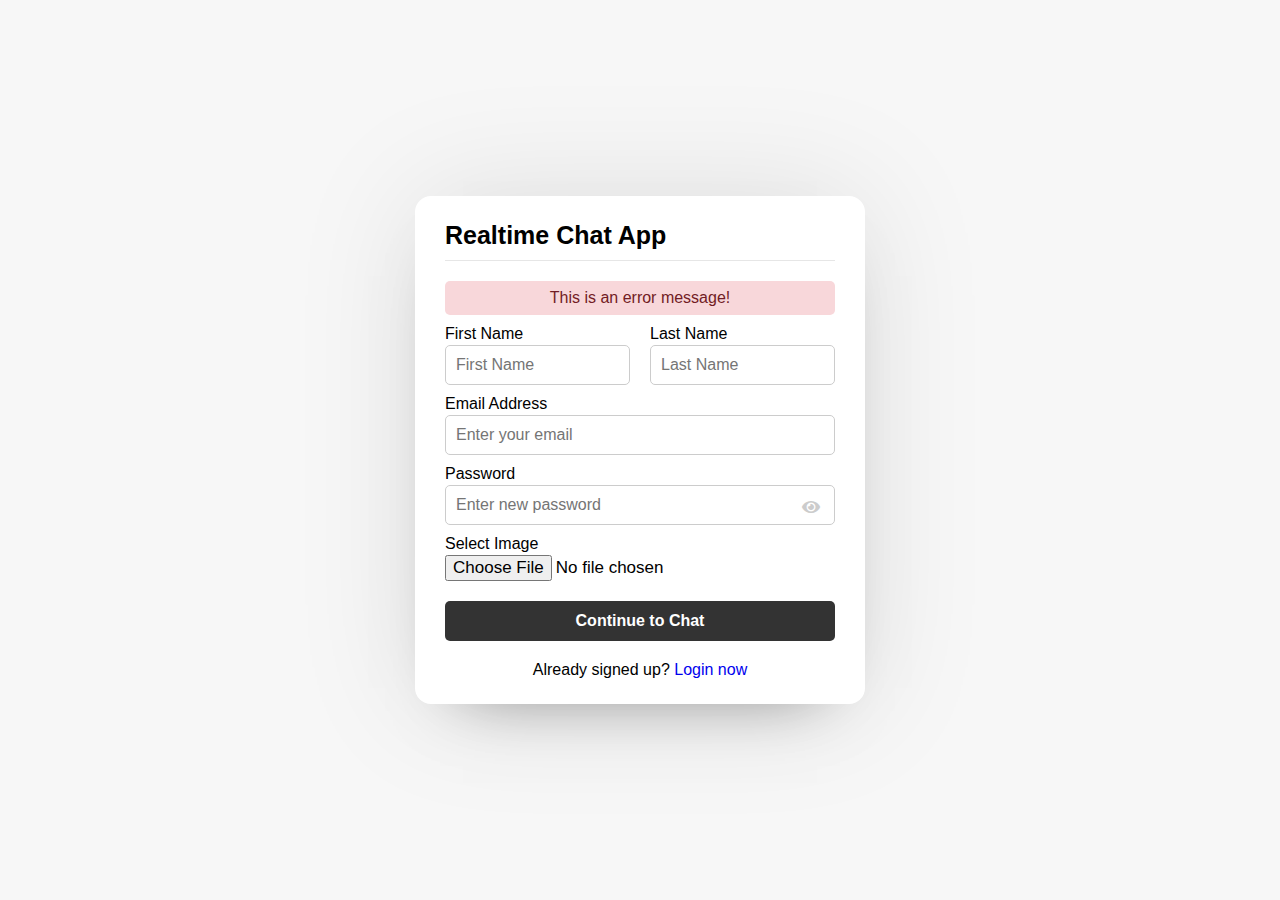
<file: index.html>
<!DOCTYPE html>
<html lang="en">
<head>
    <meta charset="UTF-8">
    <meta http-equiv="X-UA-Compatible" content="IE=edge">
    <meta name="viewport" content="width=device-width, initial-scale=1.0">
    <title>Belajar PHP</title>
    <link rel="stylesheet" href="style.css">
    <link rel="stylesheet" href="https://cdnjs.cloudflare.com/ajax/libs/font-awesome/5.15.2/css/all.min.css" />
</head>
<body>
    <div class="wrapper">
        <section class="form signup">
            <header>Realtime Chat App</header>
            <form action="#">
                <div class="error-txt">This is an error message!</div>
                <div class="name-details">
                    <div class="field input">
                        <label>First Name</label>
                        <input type="text" placeholder="First Name">
                    </div>
                    <div class="field input">
                        <label>Last Name</label>
                        <input type="text" placeholder="Last Name">
                    </div>
                </div>
                    <div class="field input">
                        <label>Email Address</label>
                        <input type="text" placeholder="Enter your email">
                    </div>
                    <div class="field input">
                        <label>Password</label>
                        <input type="text" placeholder="Enter new password">
                        <i class="fas fa-eye"></i>
                    </div>
                    <div class="field image">
                        <label>Select Image</label>
                        <input type="file">
                    </div>
                    <div class="field button">
                        <input type="submit" value="Continue to Chat">
                    </div>
            </form>
            <div class="link">Already signed up? <a href="#">Login now</a></div>
        </section>
    </div>
</body>
</html>
</file>
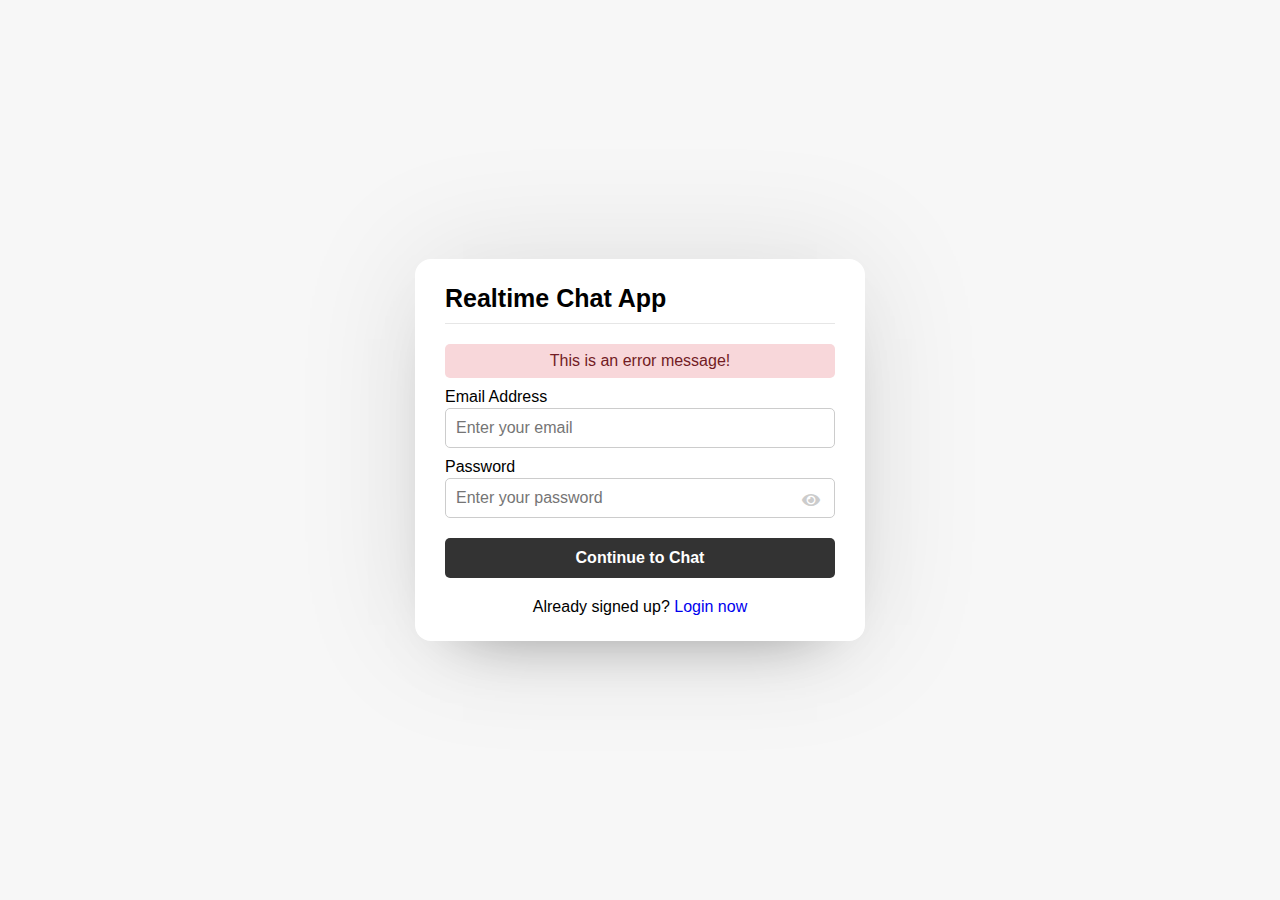
<file: login.html>
<!DOCTYPE html>
<html lang="en">
<head>
    <meta charset="UTF-8">
    <meta http-equiv="X-UA-Compatible" content="IE=edge">
    <meta name="viewport" content="width=device-width, initial-scale=1.0">
    <title>Belajar PHP</title>
    <link rel="stylesheet" href="style.css">
    <link rel="stylesheet" href="https://cdnjs.cloudflare.com/ajax/libs/font-awesome/5.15.2/css/all.min.css" />
</head>
<body>
    <div class="wrapper">
        <section class="form login">
            <header>Realtime Chat App</header>
            <form action="#">
                <div class="error-txt">This is an error message!</div>
                    <div class="field input">
                        <label>Email Address</label>
                        <input type="text" placeholder="Enter your email">
                    </div>
                    <div class="field input">
                        <label>Password</label>
                        <input type="text" placeholder="Enter your password">
                        <i class="fas fa-eye"></i>
                    </div>
                    <div class="field button">
                        <input type="submit" value="Continue to Chat">
                    </div>
            </form>
            <div class="link">Already signed up? <a href="#">Login now</a></div>
        </section>
    </div>
</body>
</html>
</file>
<file: style.css>
* {
    margin: 0;
    padding: 0;
    box-sizing: border-box;
    text-decoration: none;
    font-family: 'poppins', sans-serif;
}

body {
    display: flex;
    align-items: center;
    justify-content: center;
    height: 100vh;
    background: #f7f7f7;
}

.wrapper {
    background: #fff;
    width: 450px;
    border-radius: 16px;
    box-shadow: 0 0 128px 0 rgba(0, 0, 0, 0.1),
                0 32px 64px -48px rgba(0, 0, 0, 0.5);
}

.form {
    padding: 25px 30px;
}

.form header {
    font-size: 25px;
    font-weight: bold;
    padding-bottom: 10px;
    border-bottom: 1px solid #e6e6e6;
}

.form form {
    margin: 20px 0;
}

form .error-txt {
    color: #721c24;
    background: #f8d7da ;
    padding: 8px 10px;
    text-align: center;
    margin-bottom: 10px;
    border-radius: 5px;
}

.form form .name-details {
    display: flex;
}

.form form .name-details .field:first-child {
    margin-right: 20px;
}

.form form .field {
    display: flex;
    position: relative;
    flex-direction: column;
    margin-bottom: 10px;
}
.form form .field label {
    margin-bottom: 2px;
}
.form form .field input {
    outline:none;
}
.form form .input input {
    height: 40px;
    width: 100%;
    font-size: 16px;
    padding: 0 10px;
    border-radius: 5px;
    border: 1px solid #ccc
}

.form form .image input {
    font-size: 17px;
}

.form form .button input {
    margin-top: 10px;
    height: 40px;
    border-radius: 5px;
    border: none;
    font-size: 16px;
    font-weight:  bold;
    background: #333;
    color: #fff;
    cursor: pointer;
}

.form form .button input:hover {
    background: #e6e6e6;
    color: black;
    font-weight: bold;
}

.form .link {
    text-align: center;
}

.form .link a:hover {
    text-decoration: underline;
}

.form form .field i {
    position: absolute;
    right: 15px;
    color: #ccc;
    top: 70%;
    transform: translateY(-50%);
    cursor: pointer;
}

/* styling user component */

.users {
    padding: 25px 30px;
}

.users header, .users-list a {
    display: flex;
    align-items: center;
    padding-bottom: 20px;
    justify-content: space-between;
    border-bottom: 1px solid #e6e6e6;
}

.wrapper img {
    object-fit: cover;
    border-radius: 50%;
}

:is(.users, .users-list) .content {
    display: flex;
}

.users header .content img {
    height: 50px;
    width: 50px;
}

:is(.users, .users-list) .details {
    margin-left: 15px;
    color: #000;
}

:is(.users, .users-list) .details span {
    font-size: 18px;
    font-weight:  bold;
}

.users header .logout {
    color: #fff;
    font-size: 17px;
    padding: 7px 15px;
    background: #333;
    border-radius: 5px;
}

.users .search {
    margin: 20px 0;
    display: flex;
    position: relative;
    align-items: center;
    justify-content:space-between;
}

.users .search text {
    font-size: 18px;
}

.users .search input {
    position: absolute;
    height: 42px;
    width: calc(100% - 50px);
    border: 1px solid #ccc;
    padding: 0 13px;
    font-size: 16px;
    border-radius: 5px 0 0 5px;
    outline: none;
}

.users .search button {
    width: 47px;
    height: 42px;
    border : none;
    outline: none;
    color: #fff;
    background: #333;
    cursor: pointer;
    font-size: 17px;
    border-radius: 0 5px 5px 0;
}

.users-list{
    max-height: 350px;
    overflow-y: auto;
}

:is(.users-list, .chat-box)::-webkit-scrollbar {
    overflow: hidden;
}

.users-list a {
    padding-right: 15px;
    margin-bottom: 15px;
    page-break-after: 10px;
    border-bottom-color: #f1f1f1;
}

.users-list a:last-child{
    border: none;
    margin-bottom: 0px;
}
.users-list a .content img {
    height: 40px;
    width: 40px;
}

.users-list a .content p {
    color: #67676a;
}

.users-list a .status-dot {
    font-size: 12px;
    color: #468669;
}

.users-list a .status-dot.offline {
    font-size: 12px;
    color: #ccc;
}

/* chat area css */

.chat-area header {
    display: flex;
    align-items: center;
    padding: 18px 30px;
}

.chat-area header .back-icon {
    font-size: 18px;
    color: #333;
    
}
.chat-area header img {
    height: 45px;
    width: 45px;
    margin: 0 15px;
}

.chat-area header span {
    font-size: 17px;
    font-weight: bold
}

.chat-box {
    height: 500px;
    overflow-y: auto;
    background: #949090;
    padding: 10px 30px 20px 30px;
    box-shadow: inset 0 32px 32px -32px rgb(0 0 0 / 5%),
                inset 0 -32px 32px -32px rgb(0 0 0 / 5%)
}
.chat-box .chat {
    margin: 15px 0; 
}
.chat-box .chat p {
    padding: 8px 16px;
    box-shadow: inset 0 32px 32px -32px rgb(0 0 0 / 5%),
    inset 0 -32px 32px -32px rgb(0 0 0 / 5%)
}

.chat-box .outgoing {
    display: flex;
}

.outgoing .details{
    margin-left: auto;
    max-width:  calc(100% - 130px);
}

.outgoing .details p{
    background: #333;
    color: #fff;
    border-radius: 18px 18px 0 18px;
    word-wrap: break-word;
}

.chat-box .incoming {
    display: flex;
    align-items: flex-end;
}

.chat-box .incoming img {
    height: 35px;
    width: 35px;
}

.incoming .details {
    margin-left: 10px;
    margin-right: auto;
    max-width: calc(100% - 130px);
}

.incoming .details p{
    color: #333;
    background: #fff;
    border-radius: 18px 18px 18px 0;
    word-wrap: break-word;
}

/* input message area */

.chat-area .typing-area {
    padding: 18px 30px;
    display: flex;
    justify-content: space-between;
}

.typing-area input {
    height: 45px;
    width: calc(100% - 58px);
    font-size: 17px;
    border: 1px solid #ccc;
    padding: 0 13px;
    border-radius: 5px 0 0 5px;
    outline: none;
}

.typing-area button {
    width: 55px;
    outline: none; 
    border: none;
    background: #333;
    color: #fff;
    font-size: 19px;
    cursor: pointer;
    border-radius: 0 5px 5px 0;
}
</file>
